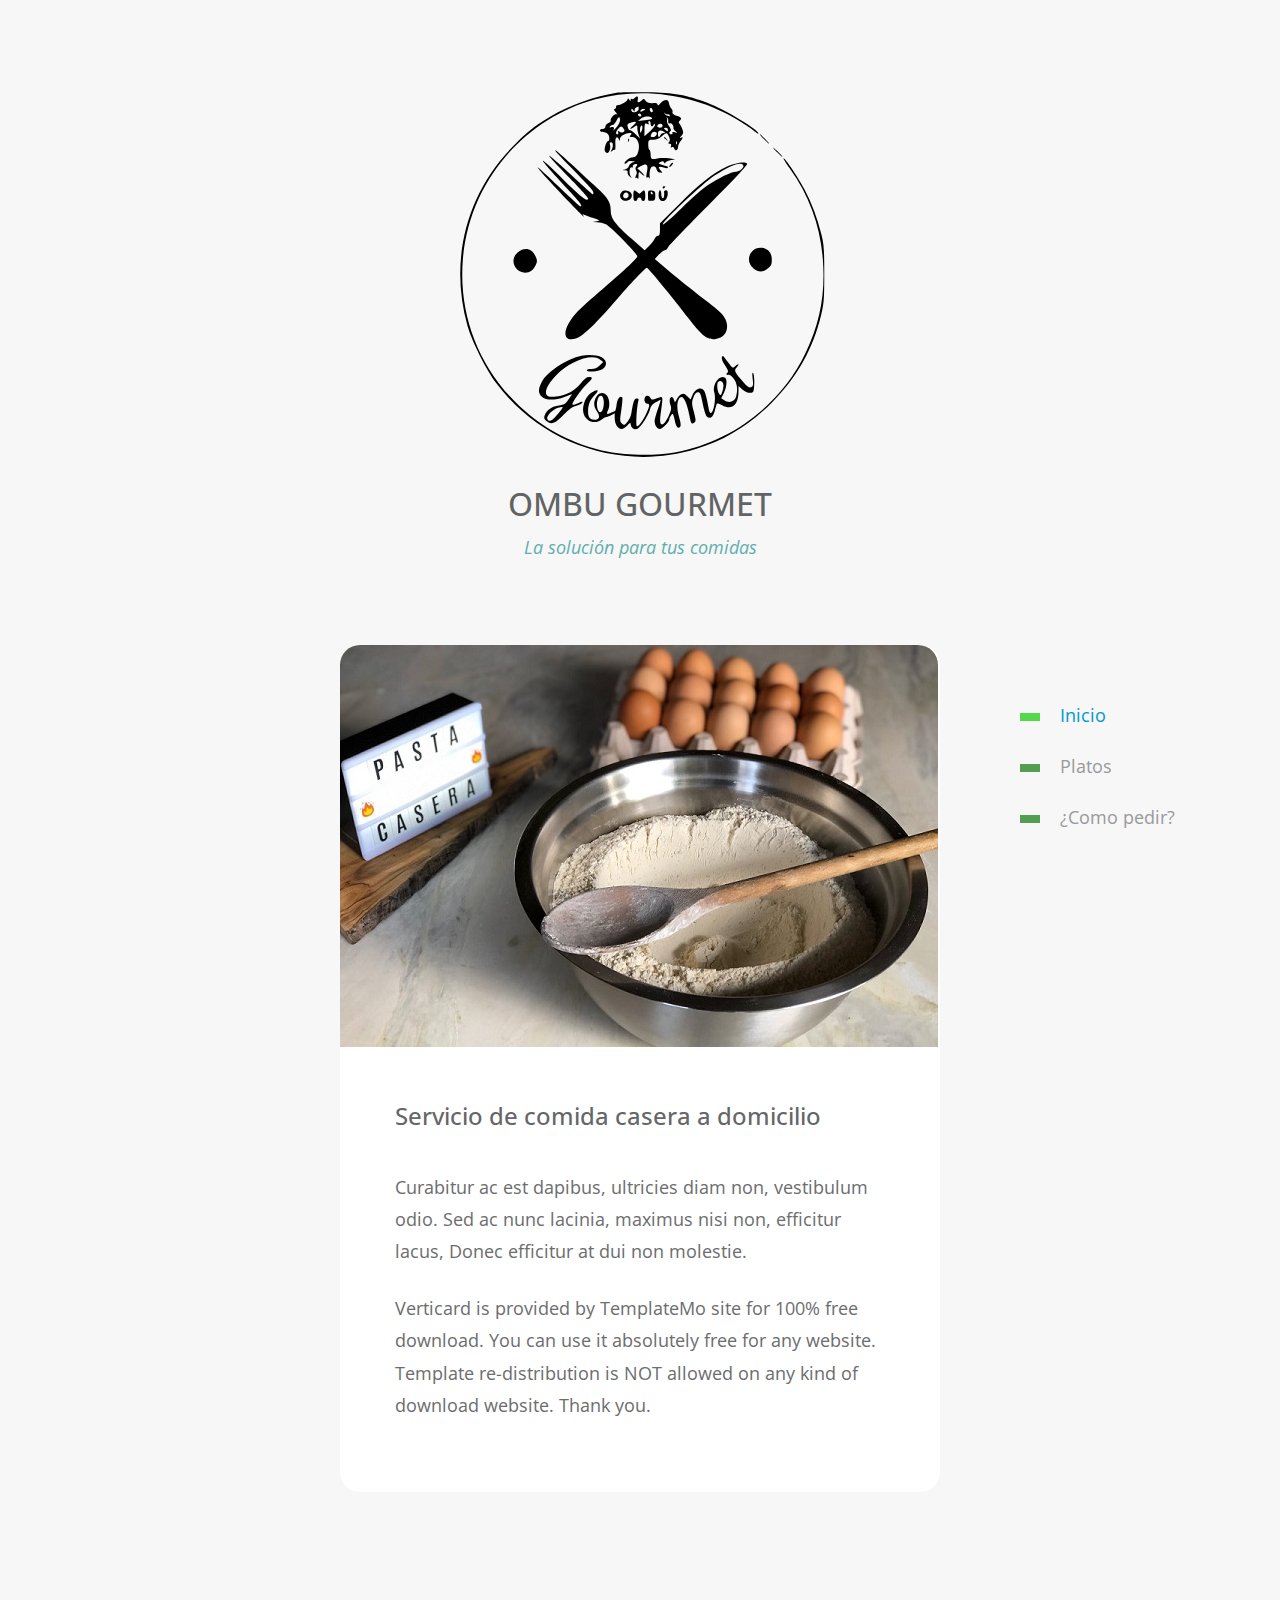
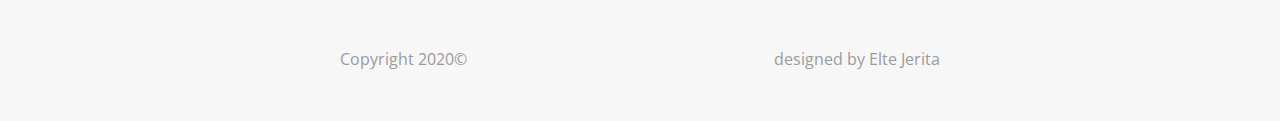
<file: index.html>
<!DOCTYPE html>
<html lang="en">

<head>
  <meta charset="UTF-8" />
  <meta name="viewport" content="width=device-width, initial-scale=1.0" />
  <meta http-equiv="X-UA-Compatible" content="ie=edge" />
  <title>Ombu Gourmet</title>
  <link rel = "icon" href =  "img/logoOmbuGourmet.svg" type = "image/x-icon">

  <link rel="stylesheet" href="https://fonts.googleapis.com/css?family=Open+Sans:400,600" />
  <link rel="stylesheet" href="css/bootstrap.min.css" />
  <link rel="stylesheet" href="css/templatemo-style.css" />

</head>

<body>
  <div class="tm-page-container mx-auto">
    <header class="tm-header text-center">
      <div class="img-fluid"><img class="img-fluid" src="img/logoOmbuGourmet.svg" alt=""></div>
      <h1 class="tm-title text-uppercase">Ombu Gourmet</h1>
      <p class="tm-primary-color"><i>La solución para tus comidas</i></p>
    </header>

    <section class="tm-section">
      <nav class="tm-nav">
        <ul>
          <li class="active">
            <a href="index.html"><span class="tm-nav-deco-gallery"></span>Inicio</a>
          </li>
          <li>
            <a href="gallery.html"><span class="tm-nav-deco-gallery"></span>Platos</a>
          </li>
          <li>
            <a href="contact.html"><span class="tm-nav-deco-gallery"></span>¿Como pedir?</a>
          </li>
        </ul>
      </nav>
      <div class="tm-content-container">
        <figure class="mb-0">
          <img src="img/img-2.jpg" alt="Image" class="img-fluid tm-img" />
        </figure>
        <div class="tm-content">
          <h2 class="tm-page-title">Servicio de comida casera a domicilio</h2>
          <p class="mb-4">
            Curabitur ac est dapibus, ultricies diam non, vestibulum odio. Sed
            ac nunc lacinia, maximus nisi non, efficitur lacus, Donec efficitur
            at dui non molestie.
          </p>
          <p>
            Verticard is provided by TemplateMo site for 100% free download. You can use it absolutely free for any website. Template re-distribution is NOT allowed on any kind of download website. Thank you.
          </p>
        </div>
      </div>
    </section>

    <footer>
      <span>Copyright 2020©</span>
      <span>designed by Elte Jerita</span>
    </footer>
  </div>
  <script src="https://ajax.googleapis.com/ajax/libs/jquery/3.3.1/jquery.min.js"></script>
  <script src="js/index.js"></script>
</body>

</html>
</file>
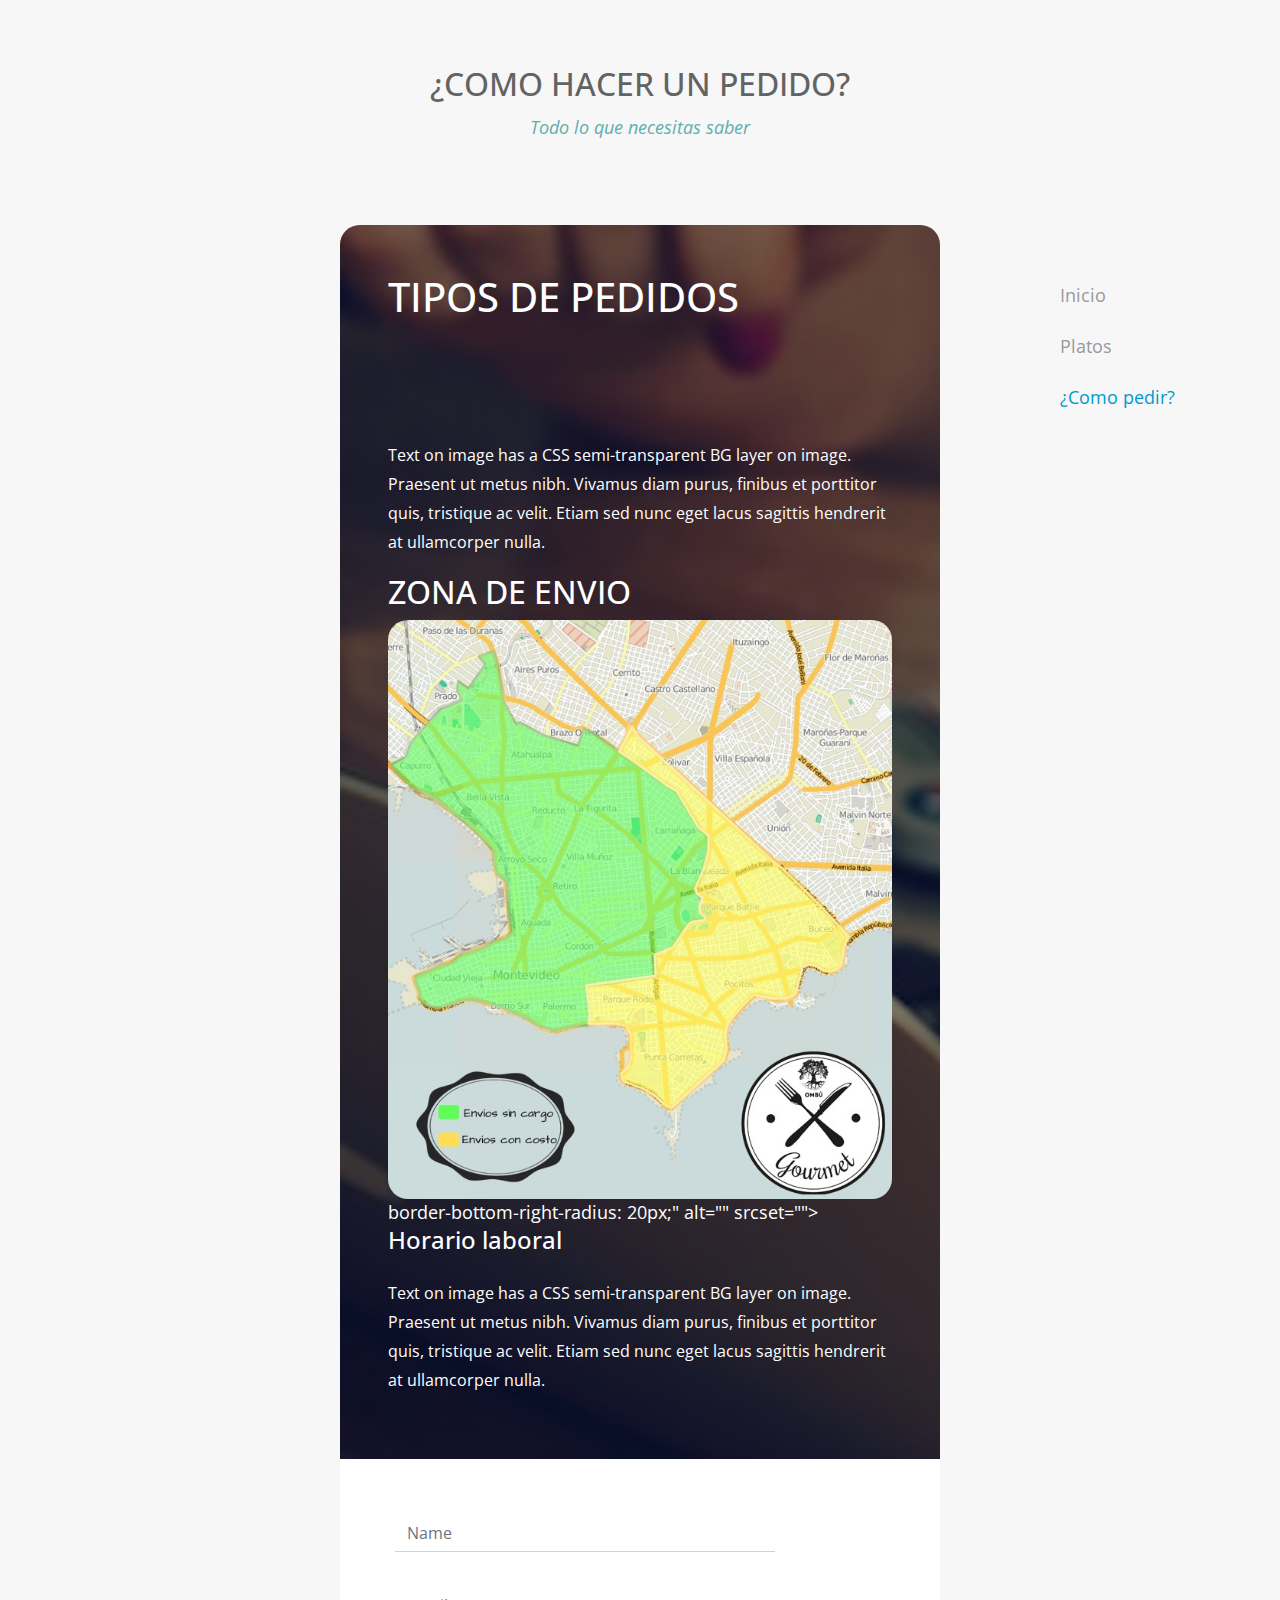
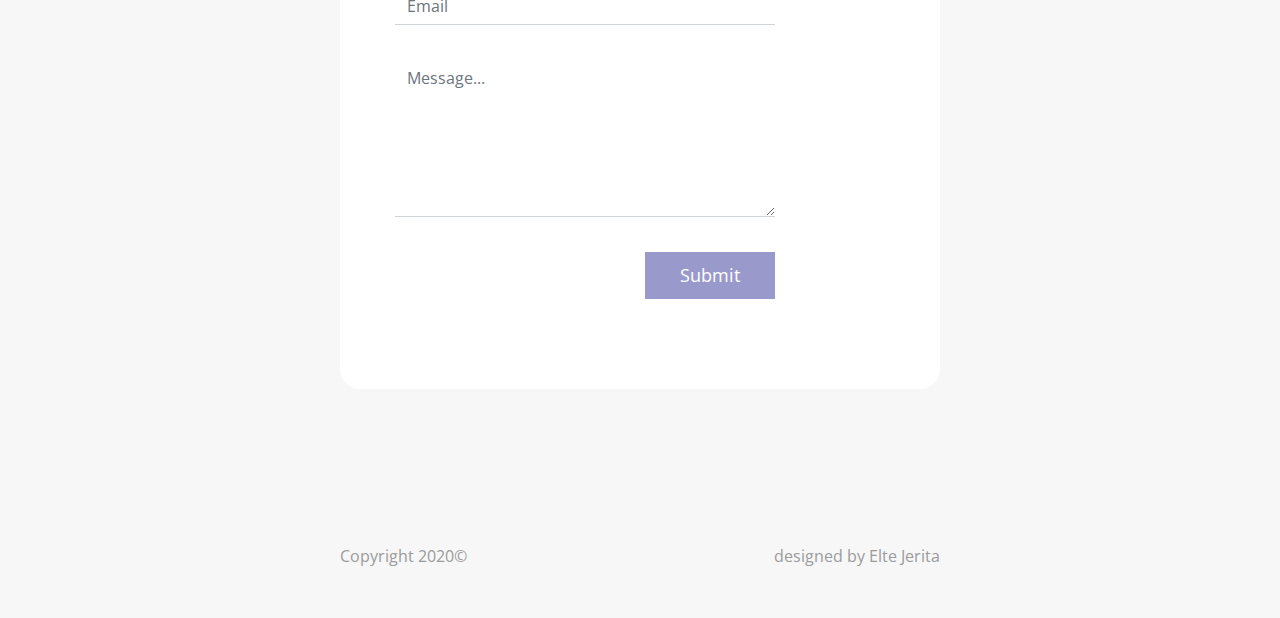
<file: contact.html>
<!DOCTYPE html>
<html lang="en">

<head>
    <meta charset="UTF-8" />
    <meta name="viewport" content="width=device-width, initial-scale=1.0" />
    <meta http-equiv="X-UA-Compatible" content="ie=edge" />
    <title>Pedidos</title>
    <link rel = "icon" href =  "img/logoOmbuGourmet.svg" type = "image/x-icon">

    <link rel="stylesheet" href="https://fonts.googleapis.com/css?family=Open+Sans:400,600" />
    <link rel="stylesheet" href="css/bootstrap.min.css" />
    <link rel="stylesheet" href="css/templatemo-style.css" />

</head>

<body>
    <div class="tm-page-container mx-auto">
        <header class="tm-header text-center">
            <h1 class="tm-title text-uppercase">¿Como hacer un pedido?</h1>
            <p class="tm-primary-color"><i>Todo lo que necesitas saber</i></p>
        </header>

        <section class="tm-section">
            <nav class="tm-nav">
                <ul>
                    <li>
                        <a href="index.html"><span class="tm-nav-deco"></span>Inicio</a>
                    </li>
                    <li>
                        <a href="gallery.html"><span class="tm-nav-deco"></span>Platos</a>
                    </li>
                    <li class="active">
                        <a href="contact.html"><span class="tm-nav-deco"></span>¿Como pedir?</a>
                    </li>
                </ul>
            </nav>
            <div class="tm-content-container">
                
                <div class="mb-0 tm-img-overlay-wrap">
                    <div class="tm-img-overlay"></div>

                    <div class="tm-img-overlay-text text-white p-5">
                        
                        <h1 class="mb-4">TIPOS DE PEDIDOS</h1>
                    </div>
                    <div class="tm-img-overlay-text text-white p-5">
                        <p class="tm-small">
                            Text on image has a CSS semi-transparent BG layer on image.
                            Praesent ut metus nibh. Vivamus diam purus, finibus et porttitor
                            quis, tristique ac velit. Etiam sed nunc eget lacus sagittis
                            hendrerit at ullamcorper nulla.
                        </p>
                        <h2 >ZONA DE ENVIO</h2>
                        <img src="img/img-zonas.JPG" class="img-fluid" style="border-top-left-radius: 20px;
                        border-top-right-radius: 20px; border-bottom-left-radius: 20px;

                        border-bottom-right-radius: 20px;" alt="" srcset="">
                        <div class="row"></div> 

	                    border-bottom-right-radius: 20px;" alt="" srcset=""> 

                        <h4 class="mb-4">Horario laboral</h4>
                        <p class="tm-small">
                            Text on image has a CSS semi-transparent BG layer on image.
                            Praesent ut metus nibh. Vivamus diam purus, finibus et porttitor
                            quis, tristique ac velit. Etiam sed nunc eget lacus sagittis
                            hendrerit at ullamcorper nulla.
                        </p>
                    </div>
                </div>
                <div class="tm-content">
                    <form action="" method="POST" class="tm-contact-form">
                        <div class="form-group">
                            <input type="text" id="contact_name" name="contact_name"
                                class="form-control rounded-0 border-top-0 border-right-0 border-left-0"
                                placeholder="Name" required="" />
                        </div>
                        <div class="form-group">
                            <input type="email" id="contact_email" name="contact_email"
                                class="form-control rounded-0 border-top-0 border-right-0 border-left-0"
                                placeholder="Email" required="" />
                        </div>

                        <div class="form-group">
                            <textarea rows="6" id="contact_message" name="contact_message"
                                class="form-control rounded-0 border-top-0 border-right-0 border-left-0"
                                placeholder="Message..." required=""></textarea>
                        </div>

                        <div class="form-group text-right">
                            <button type="submit" class="btn btn-primary rounded-0">
                                Submit
                            </button>
                        </div>
                    </form>
                </div>
            </div>
        </section>

        <footer>
            <span>Copyright 2020©</span>
            <span>designed by Elte Jerita</span>
        </footer>
    </div>
</body>

</html>
</file>
<file: css/templatemo-style.css>
/*
Verticard Template
https://templatemo.com/tm-533-verticard
*/

body {
  font-family: "Open Sans", Arial, Helvetica, sans-serif;
  font-size: 18px;
  font-weight: 400;
  overflow-x: hidden;
  background-color: #f7f7f7;
  color: #6C6D6E;
}

a {
  transition: all 0.3s ease;
}

a:hover,
a:focus {
  text-decoration: none;
}

p {
  line-height: 1.8;
}

.tm-primary-color {
  color: #61AEAE;
}

.tm-secondary-color {
  color: #0099CC;
}


.tm-page-container {
  max-width: 600px;
  width: 100%;  
}

.tm-section {
  margin-bottom: 155px;
  position: relative;
}

.tm-content-container {      
  border-radius: 20px;
  background-color: white;
}

.tm-nav {
  position: absolute;
  right: -250px;
  top: 45px;
}

.tm-nav > ul > li {
  list-style: none;
}

.tm-nav > ul > li > a {
  display: block;
  padding: 12px 15px;
  color: #999A9B;
}

.tm-nav-gallery {
	position: absolute;
	right: -250px;
	top: 45px;
  }
  
  .tm-nav-gallery > ul > li {
	list-style: none;
  }
  
  .tm-nav-gallery > ul > li > a {
	display: block;
	padding: 12px 15px;
	color: #999A9B;
  }

.tm-nav > ul > li.active > a,
.tm-nav > ul > li > a:hover,
.tm-nav > ul > li > a:focus {
  color: #0299CC;
}

.tm-nav-gallery > ul > li.active > a,
.tm-nav-gallery > ul > li > a:hover,
.tm-nav-gallery > ul > li > a:focus {
<<<<<<< HEAD
=======
  color:#54e047;
}
>>>>>>> parent of 22655b0... A

  color:#539e53;

}
.tm-nav-deco {
  display: inline-block;
  width: 20px;
  height: 8px;
  background-color: #999A9B;
  vertical-align: middle;
  margin-right: 20px;
}


.tm-nav-deco-gallery {
	display: inline-block;
	width: 20px;
	height: 8px;
	background-color: #539e53;
	vertical-align: middle;
	margin-right: 20px;
  }

.tm-nav > ul > li.active > a > .tm-nav-deco,
.tm-nav > ul > li:hover > a > .tm-nav-deco
 {
  background-color: #0299CC;
}

.tm-nav > ul > li.active > a > .tm-nav-deco-gallery,
.tm-nav > ul > li:hover > a > .tm-nav-deco-gallery
 {
  background-color: #56d84b;
}


.tm-content {  
  padding: 55px;
}

.tm-header {
  padding: 65px 15px;
}

.tm-title {
  font-size: 2rem;
  color: #626364;
}

.tm-page-title {
  font-size: 1.5rem;
  margin-bottom: 40px;
  color: #656667;
}

.tm-img {
  border-top-left-radius: 20px;
  border-top-right-radius: 20px;  
}

footer {
  font-size: 1rem;
  display: flex;
  justify-content: space-between;
  padding-bottom: 50px;
  color: #9A9B9C;
}

.tm-footer-link {
  color: #9A9B9C;
}

/* 
  Gallery Item Hover Effect
  https://tympanus.net/codrops/2014/06/19/ideas-for-subtle-hover-effects/
*/

/* Common style */
.tm-gallery-item figure {
	position: relative;	
	overflow: hidden;
	margin-bottom: 0;
	background: #3085a3;
	text-align: center;
	cursor: pointer;
}

.tm-gallery-item figure img {
	position: relative;
	display: block;
	min-height: 100%;
	max-width: 100%;
	opacity: 0.8;
}

.tm-gallery-item figure figcaption {
	color: #fff;
	text-transform: uppercase;
	font-size: 1.25em;
	-webkit-backface-visibility: hidden;
	backface-visibility: hidden;
}

.tm-gallery-item figure figcaption::before,
.tm-gallery-item figure figcaption::after {
	pointer-events: none;
}

.tm-gallery-item figure figcaption,
.tm-gallery-item figure figcaption > a {
	position: absolute;
	top: 0;
	left: 0;
	width: 100%;
	height: 100%;
}

/* Anchor will cover the whole item by default */
/* For some effects it will show as a button */
.tm-gallery-item figure figcaption > a {
	z-index: 1000;
	text-indent: 200%;
	white-space: nowrap;
	font-size: 0;
	opacity: 0;
}

.tm-gallery-item figure h2 {
	word-spacing: -0.15em;
	font-weight: 300;
}

.tm-gallery-item figure h2 span {	font-weight: 800; }

.tm-gallery-item figure h2,
.tm-gallery-item figure p {
	margin: 0;
}

.tm-gallery-item figure p {
	letter-spacing: 1px;
	font-size: 60.5%;
	max-width: 200px;
	margin: 0 auto;
}

/*---------------*/
/***** Bubba *****/
/*---------------*/

figure.effect-bubba {	background: #9e5406; }

figure.effect-bubba img {
	opacity: 1;
	-webkit-transition: opacity 0.35s;
	transition: opacity 0.35s;
}

figure.effect-bubba:hover img {
	opacity: 0.4;
}

figure.effect-bubba figcaption::before,
figure.effect-bubba figcaption::after {
	position: absolute;
	top: 15px;
	right: 15px;
	bottom: 15px;
	left: 15px;
	content: '';
	opacity: 0;
	-webkit-transition: opacity 0.35s, -webkit-transform 0.35s;
	transition: opacity 0.35s, transform 0.35s;
}

figure.effect-bubba figcaption::before {
	border-top: 1px solid #fff;
	border-bottom: 1px solid #fff;
	-webkit-transform: scale(0,1);
	transform: scale(0,1);
}

figure.effect-bubba figcaption::after {
	border-right: 1px solid #fff;
	border-left: 1px solid #fff;
	-webkit-transform: scale(1,0);
	transform: scale(1,0);
}

figure.effect-bubba h2 {
	font-size: 1.5rem;	
	-webkit-transition: -webkit-transform 0.35s;
	transition: transform 0.35s;
	-webkit-transform: translate3d(0,-5px,0);
	transform: translate3d(0,-5px,0);
	opacity: 0;
}

figure.effect-bubba p {
	width: 100%;
	padding: 10px;
	opacity: 0;
	-webkit-transition: opacity 0.35s, -webkit-transform 0.35s;
	transition: opacity 0.35s, transform 0.35s;
	-webkit-transform: translate3d(0,20px,0);
	transform: translate3d(0,20px,0);
}

figure.effect-bubba:hover figcaption::before,
figure.effect-bubba:hover figcaption::after {
	opacity: 1;
	-webkit-transform: scale(1);
	transform: scale(1);
}

figure.effect-bubba:hover h2,
figure.effect-bubba:hover p {
	opacity: 1;
	-webkit-transform: translate3d(0,0,0);
	transform: translate3d(0,0,0);
}

.tm-gallery {
  margin-top: 40px;
  margin-left: -30px;
  margin-right: -30px;
  margin-bottom: -20px;
}

.tm-gallery-item {
	margin-top: 15px;
	margin-bottom: 15px;
	max-width: 270px;
}

.tm-content-2 {
	padding-left: 45px;
	padding-right: 45px;
}

figcaption {
	display: flex;
	flex-direction: column;
	align-items: center;
	justify-content: center;
}

.tm-img-overlay-wrap {
	position: relative;
	min-height: 280px;
	background-image: url(../img/contact.jpg);
	background-repeat: no-repeat;
	background-size: cover;
	border-top-left-radius: 20px;
	border-top-right-radius: 20px;
}

.tm-img-overlay {
	border-top-left-radius: 20px;
	border-top-right-radius: 20px;
	position: absolute;
	top: 0;
	left: 0;
	width: 100%;
	height: 100%;
	background-color: rgba(0,0,0,0.5);
}

.tm-img-overlay-text {
	position: relative;
	z-index: 1000;
}

.tm-contact-form {
	max-width: 380px;
}

.form-group {
	margin-bottom: 35px;
}

.btn {
	font-size: 1.1rem;
	padding: 10px 35px;
	border: none;
}

.btn-primary {
	background-color: #9999CC;
}

.btn-primary:hover,
.btn-primary:focus {
	background-color: #9a9afc;
}

.tm-small {
	font-size: 90%;
}

@media (max-width: 945px) {
  .tm-nav {
    position: static;
  }

  .tm-page-container {
    padding-left: 15px;
    padding-right: 15px;
  }
}

@media (max-width: 575px) {
	

	.tm-gallery-item {
		max-width: 100%;
		height: auto;
	}
}

@media (max-width: 480px) {
  footer {
    display: block;
  }

  footer span {
    display: block;
    padding: 15px;
  }
}

/* Custom stuff :P */

.texto-central {
	font-family: -apple-system, BlinkMacSystemFont, 'Segoe UI', Roboto, Oxygen, Ubuntu, Cantarell, 'Open Sans', 'Helvetica Neue', sans-serif;
	align-content: center;
	size: 30px;
}

/* set arrow positioning */
.arrow {
	width: 60px;
	height: 82px;
	position: absolute; /* don't forget set container to relative */
	left: 49%;
	margin-left: 0px;
	bottom: 5%;
  z-index:999;
}
/* set arrow styles */
.arrow path {
	stroke: #e74c3c;
	stroke-width: 2px;
	fill: transparent;	
	animation: down 2s infinite;
}
/* arrow keyframe animation */
@keyframes down{
0% { opacity:0 }
25% { opacity:1 }
75% { opacity:0 }
100% { opacity:0 }
}
/* arrow animation delay */
.arrow path.a1{	animation-delay:-1s; }
.arrow path.a2{	animation-delay:-.5s; }
.arrow path.a3{	animation-delay:0s; }

/* Contenedor de la flecha*/
.arrow-container {
	position: relative;
	padding-top: 80px;
}
</file>
